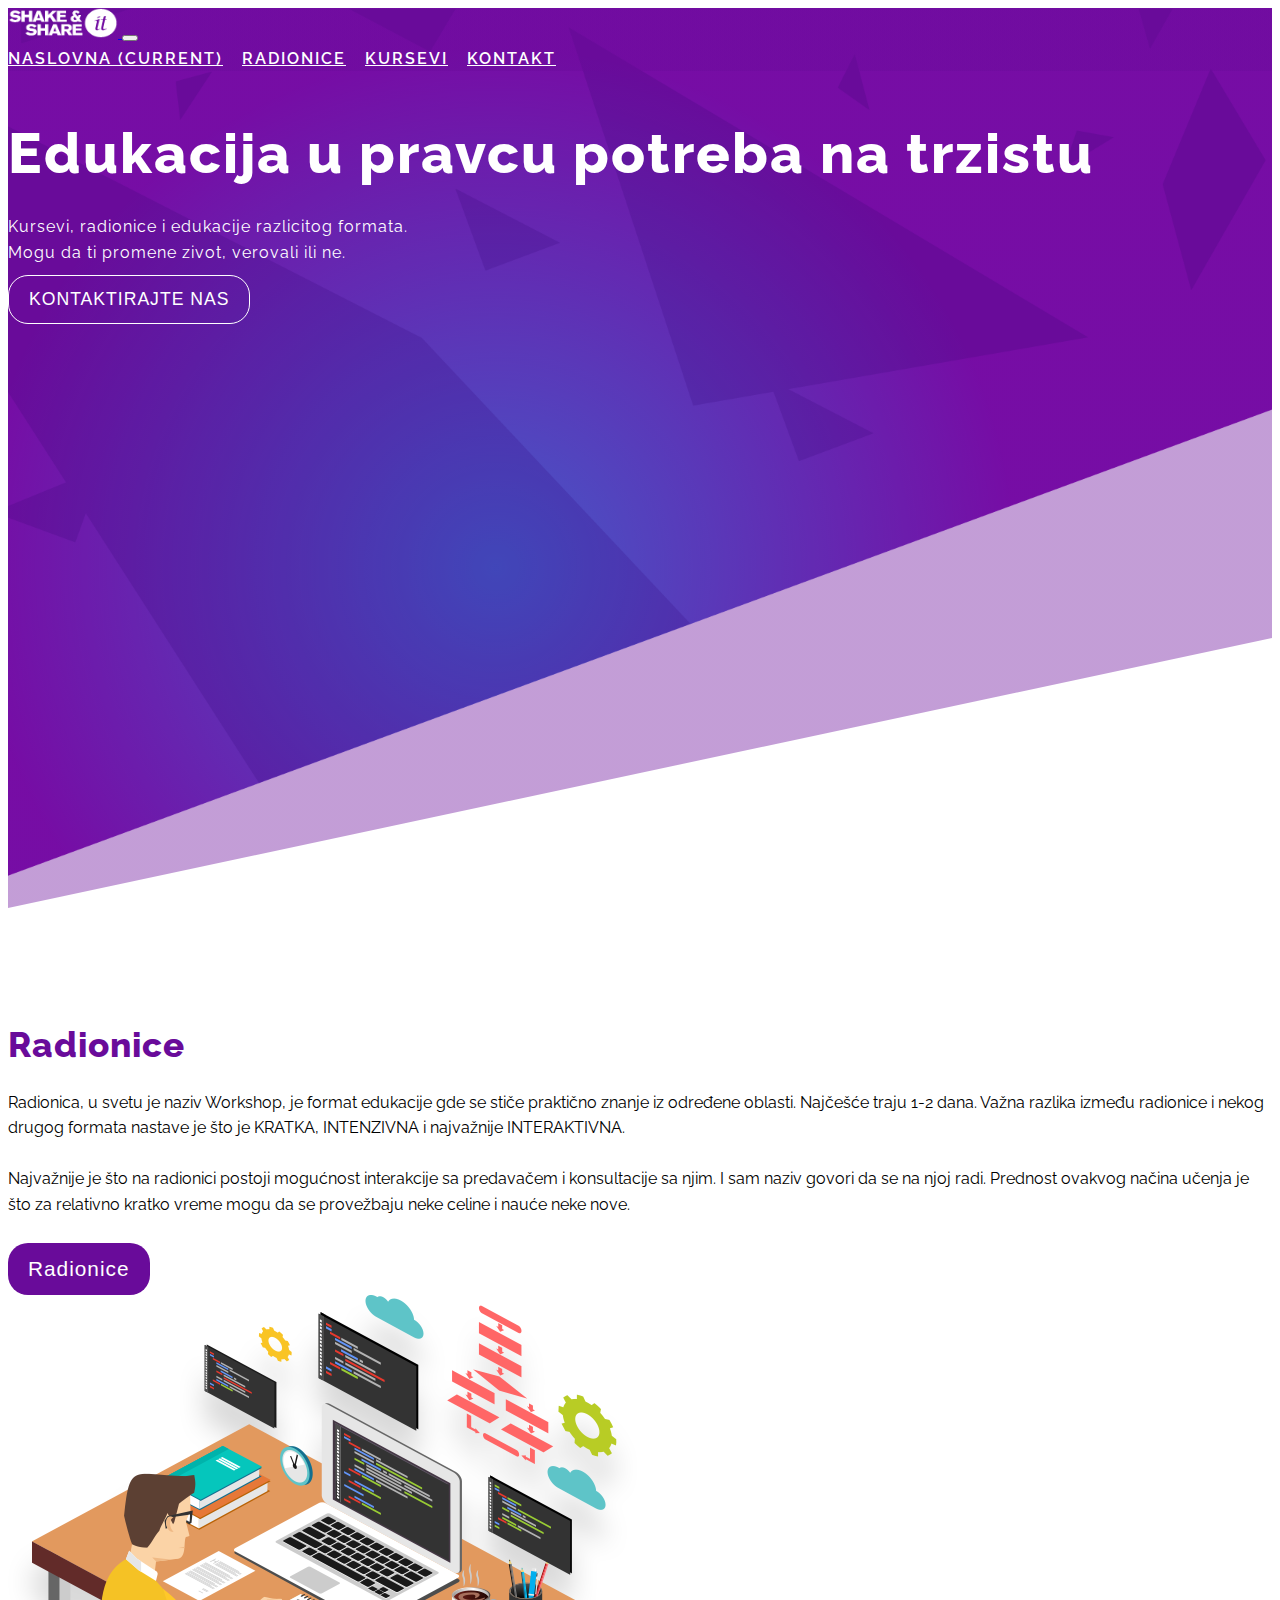
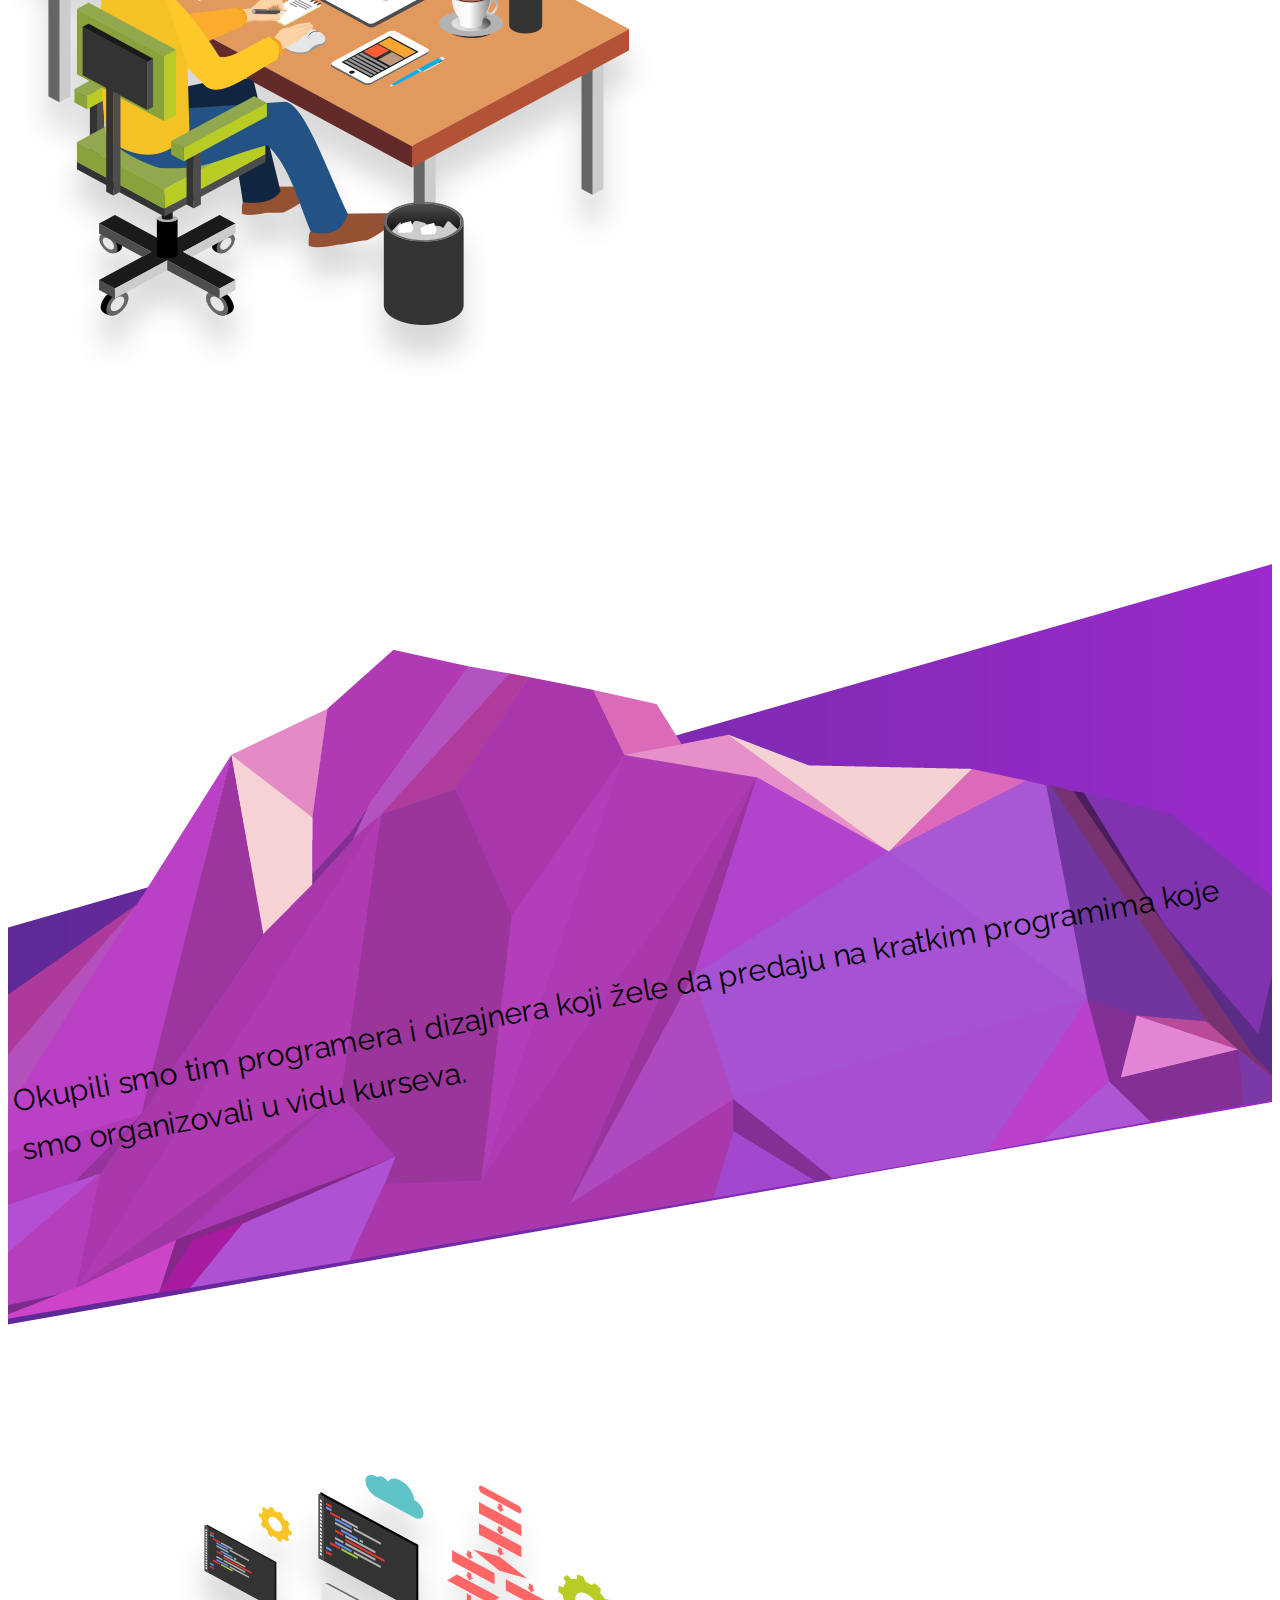
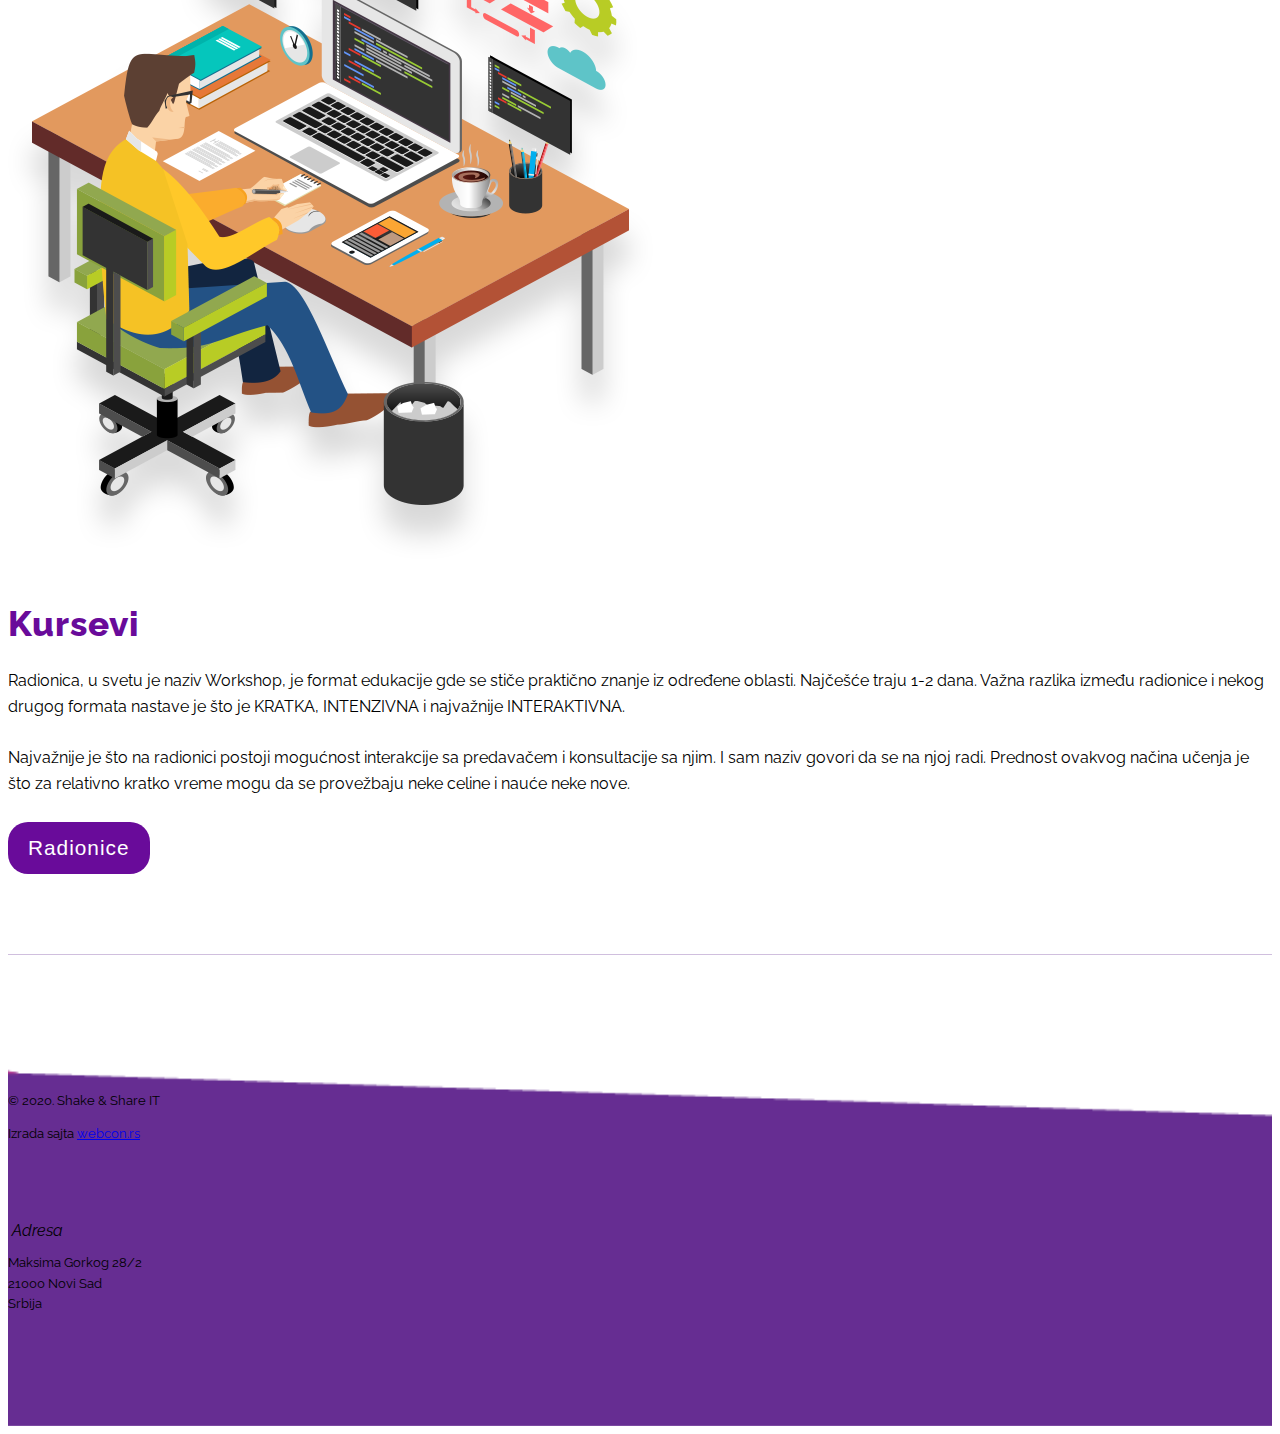
<file: index.html>
<!doctype html>
<html lang="en">
  <head>
    <!-- Required meta tags -->
    <meta charset="utf-8">
    <meta name="viewport" content="width=device-width, initial-scale=1, shrink-to-fit=no">

    <!-- Bootstrap CSS -->
    <link rel="stylesheet" href="https://cdn.jsdelivr.net/npm/bootstrap@4.6.1/dist/css/bootstrap.min.css" integrity="sha384-zCbKRCUGaJDkqS1kPbPd7TveP5iyJE0EjAuZQTgFLD2ylzuqKfdKlfG/eSrtxUkn" crossorigin="anonymous">

    <!-- Font awesome -->
    <link rel="stylesheet" href="https://pro.fontawesome.com/releases/v5.10.0/css/all.css" integrity="sha384-AYmEC3Yw5cVb3ZcuHtOA93w35dYTsvhLPVnYs9eStHfGJvOvKxVfELGroGkvsg+p" crossorigin="anonymous"/>

    <link rel="stylesheet" href="scss/style.css">

    <title>Shake & Share</title>
  </head>
  <body>
    <!-- main header -->
    <section class="mainHeader">
      <nav class="navbar navbar-expand-lg navbar-light bg-light">
        <a class="navbar-brand" href="index.html">
          <img src="img/logo.png" width="110" height="30" class="d-inline-block align-top img-fluid" alt="">
        </a>
        <button class="navbar-toggler" type="button" data-toggle="collapse" data-target="#navbarNavAltMarkup" aria-controls="navbarNavAltMarkup" aria-expanded="false" aria-label="Toggle navigation">
          <span class="navbar-toggler-icon"></span>
        </button>
        <div class="collapse navbar-collapse" id="navbarNavAltMarkup">
          <div class="navbar-nav ml-auto">
            <a class="nav-link" href="index.html">Naslovna <span class="sr-only">(current)</span></a>
            <a class="nav-link" href="blog.html">Radionice</a>
            <a class="nav-link" href="#kursevi">Kursevi</a>
            <a class="nav-link" href="#">Kontakt</a>
          </div>
        </div>
      </nav>
      <div class="container">
        <div class="row align-items-center">
          <div class="col-md-5">
            <h1>Edukacija u pravcu potreba na trzistu</h1>
            <p>Kursevi, radionice i edukacije razlicitog formata.<br>Mogu da ti promene zivot, verovali ili ne.</p>
            <button>Kontaktirajte nas</button>
          </div>
          <div class="col-md-7">
            <iframe width="560" height="315" src="https://www.youtube.com/embed/c1VXU30uaw8" title="YouTube video player" frameborder="0" allow="accelerometer; autoplay; clipboard-write; encrypted-media; gyroscope; picture-in-picture" allowfullscreen></iframe>
          </div>
        </div>
      </div>
    </section>

    <!-- radionice -->
    <section id="radionice">
      <div class="container-fluid">
        <div class="row align-items-center no-gutters">
          <div class="col-md-7 pl-5">
            <h2>Radionice</h2>
            <p>Radionica, u svetu je naziv Workshop, je format edukacije gde se stiče praktično znanje iz određene oblasti. Najčešće traju 1-2 dana. Važna razlika između radionice i nekog drugog formata nastave je što je KRATKA, INTENZIVNA i najvažnije INTERAKTIVNA.<br><br>Najvažnije je što na radionici postoji mogućnost interakcije sa predavačem i konsultacije sa njim. I sam naziv govori da se na njoj radi. Prednost ovakvog načina učenja je što za relativno kratko vreme mogu da se provežbaju neke celine i nauće neke nove.</p>
            <button>Radionice</button>
          </div>
          <div class="col-md-5 pr-5">
            <img class="img-fluid" src="img/uvod.png" alt="">
          </div>
        </div>
      </div>
    </section>

    <!-- divider -->
    <section class="divider">
      <div class="container">
        <div class="row">
          <div class="col-md-12 text-center text-white">
            <p class="lead">Okupili smo tim  programera i dizajnera koji žele da predaju na kratkim programima koje smo organizovali u vidu kurseva.</p>
          </div>
        </div>
      </div>
    </section>

    <!-- kursevi -->
    <section id="kursevi">
      <div class="container-fluid">
        <div class="row align-items-center no-gutters">
          <div class="col-md-5 pr-5">
            <img class="img-fluid" src="img/uvod.png" alt="">
          </div>
          <div class="col-md-7 pl-5">
            <h2>Kursevi</h2>
            <p>Radionica, u svetu je naziv Workshop, je format edukacije gde se stiče praktično znanje iz određene oblasti. Najčešće traju 1-2 dana. Važna razlika između radionice i nekog drugog formata nastave je što je KRATKA, INTENZIVNA i najvažnije INTERAKTIVNA.<br><br>Najvažnije je što na radionici postoji mogućnost interakcije sa predavačem i konsultacije sa njim. I sam naziv govori da se na njoj radi. Prednost ovakvog načina učenja je što za relativno kratko vreme mogu da se provežbaju neke celine i nauće neke nove.</p>
            <button>Radionice</button>
          </div>
        </div>
      </div>
    </section>

    <!-- footer -->
    <footer>
      <div class="container">
        <div class="row text-white align-items-center py-3">
          <div class="col-md-3">
            <img class="img-fluid" src="img/logo.png" width="100" height="60" alt="">
            <p>&copy;&nbsp;2020. Shake & Share IT</p>
            <p>Izrada sajta <a href="https://webcon.rs/">webcon.rs</a></p>
          </div>
          <div class="col-md-3">
            <i class="fas fa-map-marker-alt">&nbsp;Adresa</i>
            <p>Maksima Gorkog 28/2<br>21000 Novi Sad<br>Srbija</p>
          </div>
          <div class="col-md-3 ml-auto">
            <i class="fab fa-facebook"></i>
            <i class="fab fa-instagram"></i>
            <i class="fab fa-youtube"></i>
          </div>
        </div>
      </div>
    </footer>

    <!-- Option 2: Separate Popper and Bootstrap JS -->
    
    <script src="https://cdn.jsdelivr.net/npm/jquery@3.5.1/dist/jquery.slim.min.js" integrity="sha384-DfXdz2htPH0lsSSs5nCTpuj/zy4C+OGpamoFVy38MVBnE+IbbVYUew+OrCXaRkfj" crossorigin="anonymous"></script>
    <script src="https://cdn.jsdelivr.net/npm/popper.js@1.16.1/dist/umd/popper.min.js" integrity="sha384-9/reFTGAW83EW2RDu2S0VKaIzap3H66lZH81PoYlFhbGU+6BZp6G7niu735Sk7lN" crossorigin="anonymous"></script>
    <script src="https://cdn.jsdelivr.net/npm/bootstrap@4.6.1/dist/js/bootstrap.min.js" integrity="sha384-VHvPCCyXqtD5DqJeNxl2dtTyhF78xXNXdkwX1CZeRusQfRKp+tA7hAShOK/B/fQ2" crossorigin="anonymous"></script>
    
  </body>
</html>
</file>
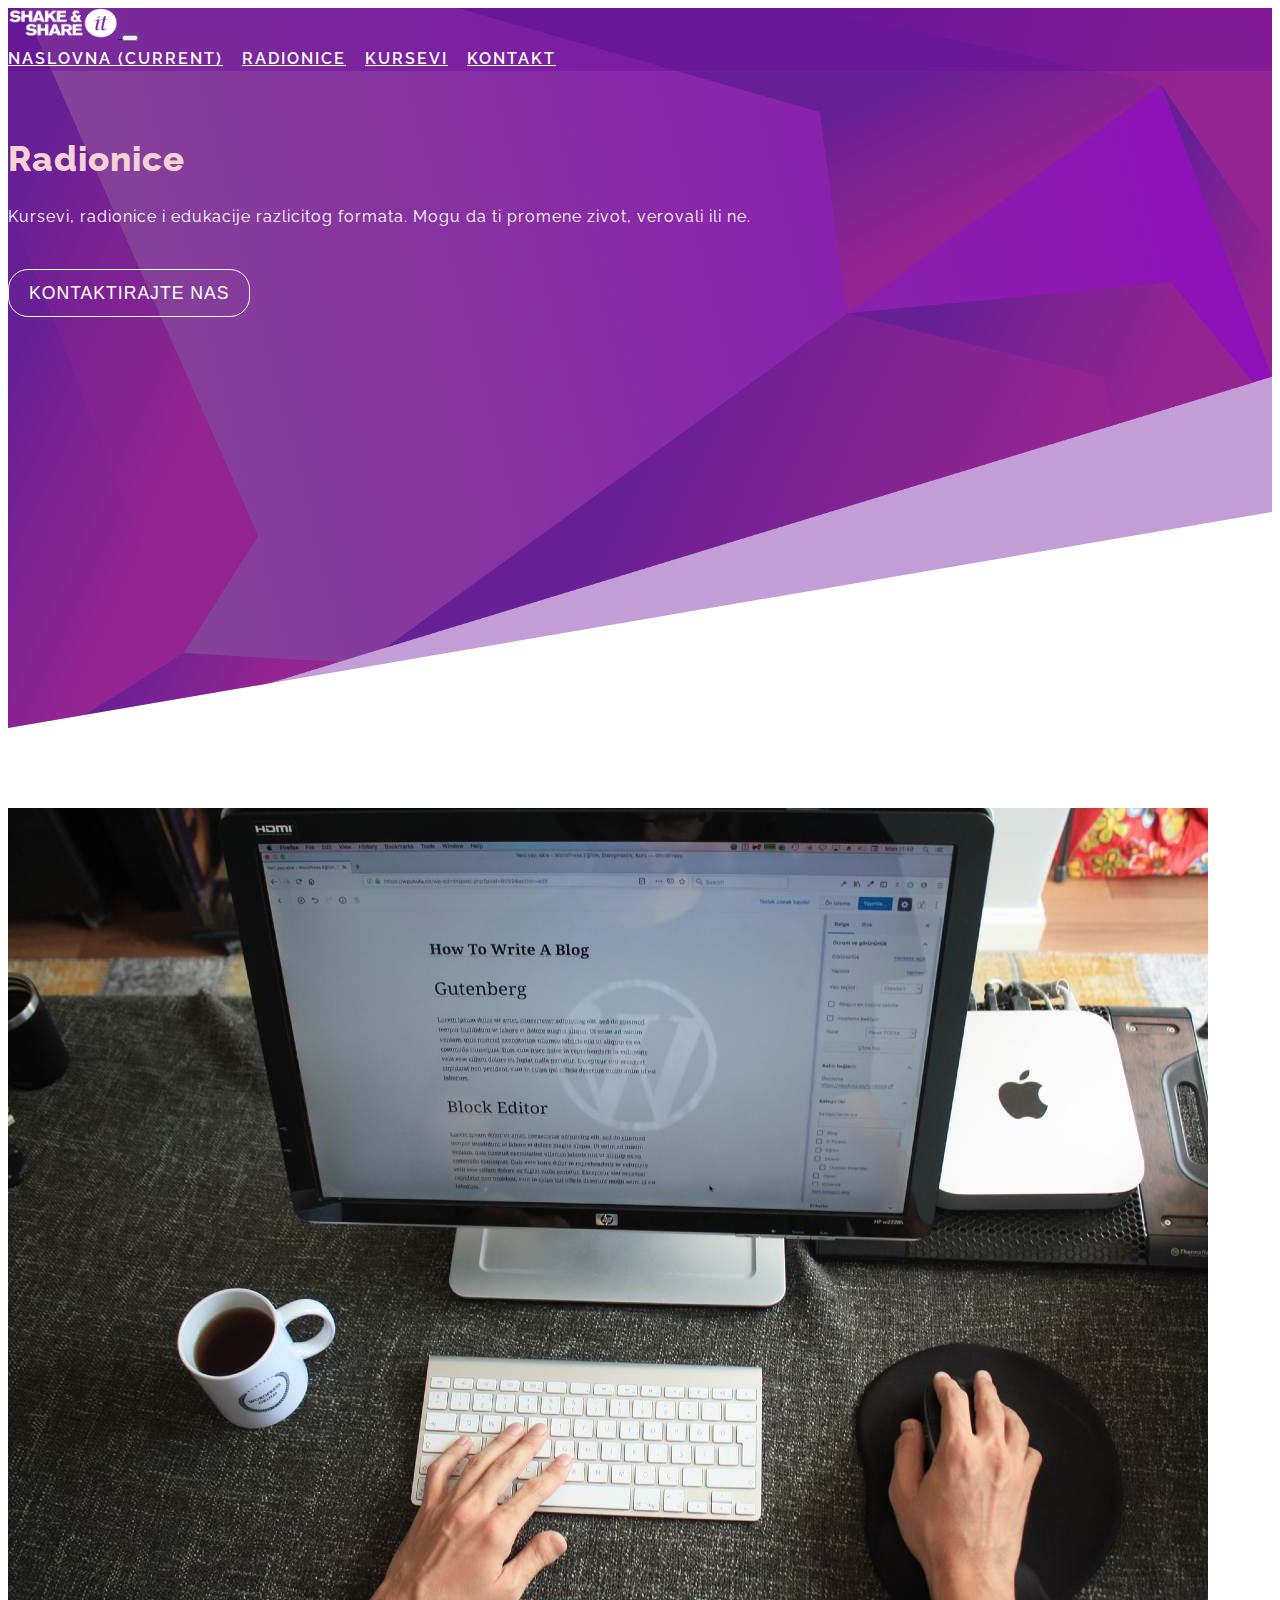
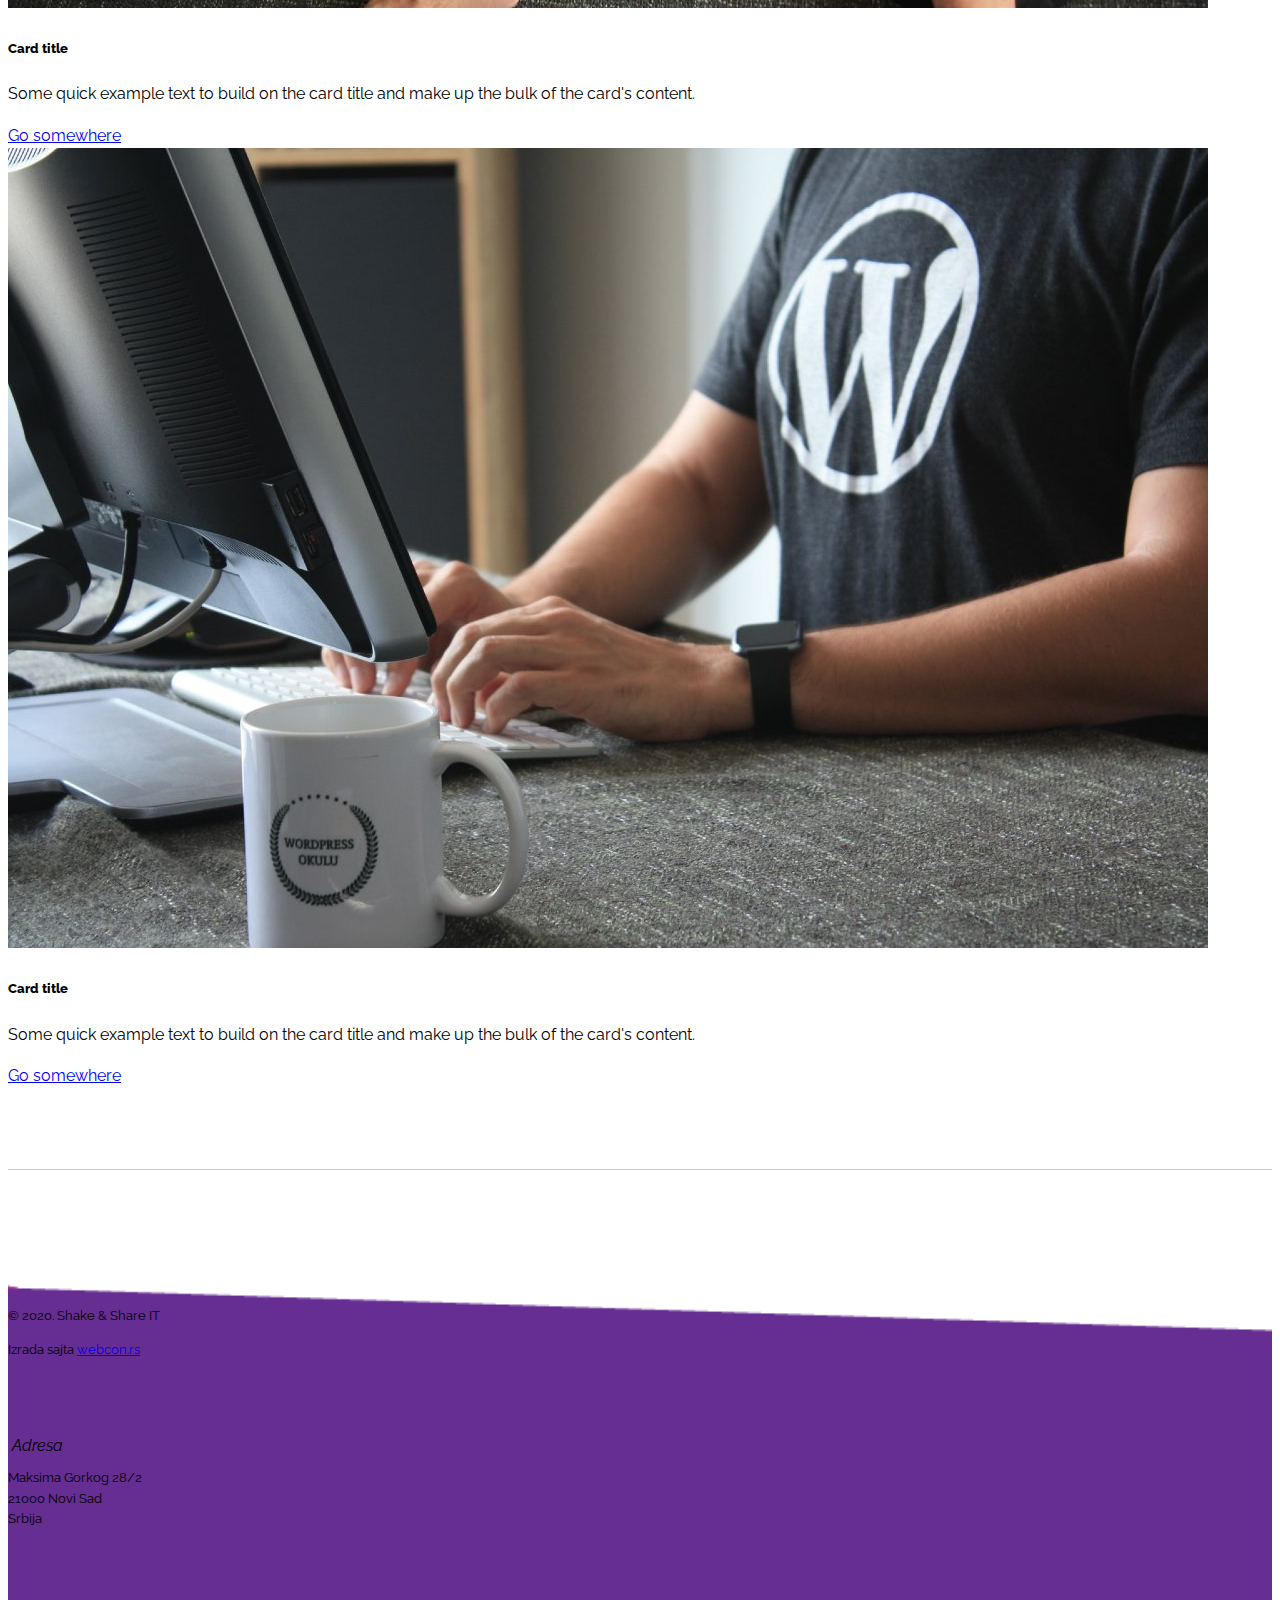
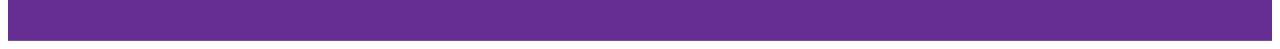
<file: blog.html>
<!doctype html>
<html lang="en">
  <head>
    <!-- Required meta tags -->
    <meta charset="utf-8">
    <meta name="viewport" content="width=device-width, initial-scale=1, shrink-to-fit=no">

    <!-- Bootstrap CSS -->
    <link rel="stylesheet" href="https://cdn.jsdelivr.net/npm/bootstrap@4.6.1/dist/css/bootstrap.min.css" integrity="sha384-zCbKRCUGaJDkqS1kPbPd7TveP5iyJE0EjAuZQTgFLD2ylzuqKfdKlfG/eSrtxUkn" crossorigin="anonymous">

    <!-- Font awesome -->
    <link rel="stylesheet" href="https://pro.fontawesome.com/releases/v5.10.0/css/all.css" integrity="sha384-AYmEC3Yw5cVb3ZcuHtOA93w35dYTsvhLPVnYs9eStHfGJvOvKxVfELGroGkvsg+p" crossorigin="anonymous"/>

    <link rel="stylesheet" href="scss/style.css">

    <title>Shake & Share</title>
  </head>
  <body>
    <!-- main header -->
    <section class="blogHeader">
      <nav class="navbar navbar-expand-lg navbar-light bg-light">
        <a class="navbar-brand" href="index.html">
          <img src="img/logo.png" width="110" height="30" class="d-inline-block align-top img-fluid" alt="">
        </a>
        <button class="navbar-toggler" type="button" data-toggle="collapse" data-target="#navbarNavAltMarkup" aria-controls="navbarNavAltMarkup" aria-expanded="false" aria-label="Toggle navigation">
          <span class="navbar-toggler-icon"></span>
        </button>
        <div class="collapse navbar-collapse" id="navbarNavAltMarkup">
          <div class="navbar-nav ml-auto">
            <a class="nav-link" href="#index.html">Naslovna <span class="sr-only">(current)</span></a>
            <a class="nav-link" href="#radionice">Radionice</a>
            <a class="nav-link" href="#kursevi">Kursevi</a>
            <a class="nav-link" href="#">Kontakt</a>
          </div>
        </div>
      </nav>
      <div class="container">
        <div class="row">
          <div class="col-md-9">
            <h2>Radionice</h2>
            <p>Kursevi, radionice i edukacije razlicitog formata. Mogu da ti promene zivot, verovali ili ne.</p>
            <button>Kontaktirajte nas</button>
          </div>
        </div>
      </div>
    </section>

    <!-- blog radionice -->
    <section class="blog-radionice">
        <article class="container">
            <div class="row">
                <div class="col-md-6">
                    <div class="card" style="width: 95%">
                        <img src="img/wordpress1.jpg" class="card-img-top img-fluid" alt="...">
                        <div class="card-body">
                          <h5 class="card-title">Card title</h5>
                          <p class="card-text">Some quick example text to build on the card title and make up the bulk of the card's content.</p>
                          <a href="#" class="btn btn-primary">Go somewhere</a>
                        </div>
                    </div>
                </div>
                <div class="col-md-6">
                    <div class="card" style="width: 95%">
                        <img src="img/wordpress2.jpg" class="card-img-top img-fluid" alt="...">
                        <div class="card-body">
                          <h5 class="card-title">Card title</h5>
                          <p class="card-text">Some quick example text to build on the card title and make up the bulk of the card's content.</p>
                          <a href="#" class="btn btn-primary">Go somewhere</a>
                        </div>
                    </div>
                </div>
            </div>
        </article>
    </section>

    <!-- footer -->
    <footer>
      <div class="container">
        <div class="row text-white align-items-center">
          <div class="col-md-3">
            <img class="img-fluid" src="img/logo.png" width="100" height="60" alt="">
            <p>&copy;&nbsp;2020. Shake & Share IT</p>
            <p>Izrada sajta <a href="https://webcon.rs/">webcon.rs</a></p>
          </div>
          <div class="col-md-3">
            <i class="fas fa-map-marker-alt">&nbsp;Adresa</i>
            <p>Maksima Gorkog 28/2<br>21000 Novi Sad<br>Srbija</p>
          </div>
          <div class="col-md-3 ml-auto">
            <i class="fab fa-facebook"></i>
            <i class="fab fa-instagram"></i>
            <i class="fab fa-youtube"></i>
          </div>
        </div>
      </div>
    </footer>

    <!-- Option 2: Separate Popper and Bootstrap JS -->
    
    <script src="https://cdn.jsdelivr.net/npm/jquery@3.5.1/dist/jquery.slim.min.js" integrity="sha384-DfXdz2htPH0lsSSs5nCTpuj/zy4C+OGpamoFVy38MVBnE+IbbVYUew+OrCXaRkfj" crossorigin="anonymous"></script>
    <script src="https://cdn.jsdelivr.net/npm/popper.js@1.16.1/dist/umd/popper.min.js" integrity="sha384-9/reFTGAW83EW2RDu2S0VKaIzap3H66lZH81PoYlFhbGU+6BZp6G7niu735Sk7lN" crossorigin="anonymous"></script>
    <script src="https://cdn.jsdelivr.net/npm/bootstrap@4.6.1/dist/js/bootstrap.min.js" integrity="sha384-VHvPCCyXqtD5DqJeNxl2dtTyhF78xXNXdkwX1CZeRusQfRKp+tA7hAShOK/B/fQ2" crossorigin="anonymous"></script>
    
  </body>
</html>
</file>
<file: scss/style.css>
@import url("https://fonts.googleapis.com/css2?family=Raleway:wght@300;400;600;800&display=swap");
/***************
variables
***************/
/***************
basic styles
***************/
body {
  font-family: "Raleway", sans-serif;
  font-size: 16px;
  line-height: 1.6;
}

h1, h2, h3, h4, h5, h6 {
  font-weight: 800;
}

html {
  scroll-behavior: smooth;
}

/***************
mixins
***************/
/***************
mainHeader
***************/
.mainHeader {
  background-image: -webkit-gradient(linear, left top, left bottom, from(rgba(105, 11, 154, 0.4)), to(rgba(105, 11, 154, 0.4))), url(/img/header.png);
  background-image: linear-gradient(rgba(105, 11, 154, 0.4), rgba(105, 11, 154, 0.4)), url(/img/header.png);
  background-position: center;
  background-size: cover;
  height: 100vh;
  -webkit-clip-path: polygon(0 0, 100% 0%, 100% 70%, 0% 100%);
          clip-path: polygon(0 0, 100% 0%, 100% 70%, 0% 100%);
}

@media (max-width: 767px) {
  .mainHeader {
    -webkit-clip-path: polygon(0 0, 100% 0%, 100% 100%, 0% 100%);
            clip-path: polygon(0 0, 100% 0%, 100% 100%, 0% 100%);
  }
}

.mainHeader .bg-light {
  background: -webkit-gradient(linear, left top, left bottom, from(rgba(105, 11, 154, 0.4)), to(rgba(105, 11, 154, 0.4))) !important;
  background: linear-gradient(rgba(105, 11, 154, 0.4), rgba(105, 11, 154, 0.4)) !important;
}

.mainHeader .bg-light .nav-link {
  color: #fff;
  text-transform: uppercase;
  font-weight: 600;
  -webkit-transition: 0.4s ease-in-out;
  transition: 0.4s ease-in-out;
  margin-right: 15px;
  letter-spacing: 2px;
}

.mainHeader .bg-light .nav-link:hover {
  color: #22b8cf;
}

@media (max-width: 767px) {
  .mainHeader .container {
    text-align: center;
  }
}

.mainHeader .container .row {
  height: 80vh;
}

.mainHeader .container .row h1 {
  font-size: 3.5rem;
  color: #fff;
  letter-spacing: 2px;
  margin-bottom: 10px;
}

@media (max-width: 767px) {
  .mainHeader .container .row h1 {
    font-size: 2.5rem;
  }
}

.mainHeader .container .row p {
  color: #fff;
  letter-spacing: 1px;
  margin-bottom: 10px;
}

.mainHeader .container .row button {
  color: #fff;
  font-size: 1.1rem;
  font-weight: 400;
  letter-spacing: 1px;
  border-radius: 20px;
  background: transparent;
  border: 1px solid #fff;
  line-height: 1.5;
  text-transform: uppercase;
  padding: 10px 20px;
  -webkit-transition: 0.4s ease-in-out;
  transition: 0.4s ease-in-out;
}

.mainHeader .container .row button:hover {
  color: #22b8cf;
}

@media (max-width: 767px) {
  .mainHeader .container .row iframe {
    width: 100%;
    height: auto;
    margin-top: 20px;
    margin-bottom: 10px;
  }
}

/***************
radionice
***************/
#radionice {
  padding: 80px 0;
}

#radionice h2 {
  color: #690b9a;
  font-size: 2.2rem;
  letter-spacing: 1px;
  margin-bottom: 15px;
}

#radionice button {
  color: #fff;
  font-size: 1.3rem;
  font-weight: 400;
  letter-spacing: 1px;
  border-radius: 20px;
  background: #690b9a;
  border: 0;
  line-height: 1.5;
  padding: 10px 20px;
  -webkit-transition: 0.4s ease-in-out;
  transition: 0.4s ease-in-out;
  margin-top: 10px;
}

#radionice button:hover {
  color: #f6d2d4;
}

/***************
divider
***************/
.divider {
  background-image: url(/img/divider.png);
  background-position: center;
  background-size: cover;
  height: 929px;
  position: relative;
}

.divider .lead {
  font-size: 1.9rem;
  position: absolute;
  top: 470px;
  -webkit-transform: rotate(-10deg);
          transform: rotate(-10deg);
}

/***************
kursevi
***************/
#kursevi {
  padding: 80px 0;
}

#kursevi h2 {
  color: #690b9a;
  font-size: 2.2rem;
  letter-spacing: 1px;
  margin-bottom: 15px;
}

#kursevi button {
  color: #fff;
  font-size: 1.3rem;
  font-weight: 400;
  letter-spacing: 1px;
  border-radius: 20px;
  background: #690b9a;
  border: 0;
  line-height: 1.5;
  padding: 10px 20px;
  -webkit-transition: 0.4s ease-in-out;
  transition: 0.4s ease-in-out;
  margin-top: 10px;
}

#kursevi button:hover {
  color: #f6d2d4;
}

/***************
footer
***************/
footer {
  background-image: url(/img/footer.png);
  background-size: cover;
  background-position: center;
}

@media (max-width: 767px) {
  footer {
    text-align: center;
  }
}

footer .col-md-3 {
  padding-top: 60px;
}

footer p {
  font-size: .8rem;
  margin-top: 10px;
}

footer .fab {
  font-size: 1.5rem;
  margin-right: 30px;
  cursor: pointer;
}

/***************
blogHeader
***************/
.blogHeader {
  background-image: -webkit-gradient(linear, left top, left bottom, from(rgba(105, 11, 154, 0.4)), to(rgba(105, 11, 154, 0.4))), url(/img/headers.png);
  background-image: linear-gradient(rgba(105, 11, 154, 0.4), rgba(105, 11, 154, 0.4)), url(/img/headers.png);
  background-position: center;
  background-size: cover;
  height: 80vh;
  -webkit-clip-path: polygon(0 0, 100% 0%, 100% 70%, 0% 100%);
          clip-path: polygon(0 0, 100% 0%, 100% 70%, 0% 100%);
}

.blogHeader .bg-light {
  background: -webkit-gradient(linear, left top, left bottom, from(rgba(105, 11, 154, 0.4)), to(rgba(105, 11, 154, 0.4))) !important;
  background: linear-gradient(rgba(105, 11, 154, 0.4), rgba(105, 11, 154, 0.4)) !important;
}

.blogHeader .bg-light .nav-link {
  color: #fff;
  text-transform: uppercase;
  font-weight: 600;
  -webkit-transition: 0.4s ease-in-out;
  transition: 0.4s ease-in-out;
  margin-right: 15px;
  letter-spacing: 2px;
}

.blogHeader .bg-light .nav-link:hover {
  color: #22b8cf;
}

.blogHeader .container {
  margin-top: 60px;
}

@media (max-width: 767px) {
  .blogHeader .container {
    text-align: center;
  }
}

.blogHeader .container h2 {
  color: #f6d2d4;
  font-size: 2.2rem;
  letter-spacing: 1px;
  margin-bottom: 15px;
}

.blogHeader .container p {
  color: #fff;
  letter-spacing: 1px;
  margin-bottom: 20px;
}

.blogHeader .container button {
  color: #fff;
  font-size: 1.1rem;
  font-weight: 400;
  letter-spacing: 1px;
  border-radius: 20px;
  background: transparent;
  border: 1px solid #fff;
  line-height: 1.5;
  text-transform: uppercase;
  padding: 10px 20px;
  -webkit-transition: 0.4s ease-in-out;
  transition: 0.4s ease-in-out;
  margin-top: 20px;
}

.blogHeader .container button:hover {
  color: #22b8cf;
}

/***************
blog radionice
***************/
.blog-radionice {
  padding: 80px 0;
}

/***************
footer
***************/
/*# sourceMappingURL=style.css.map */
</file>
